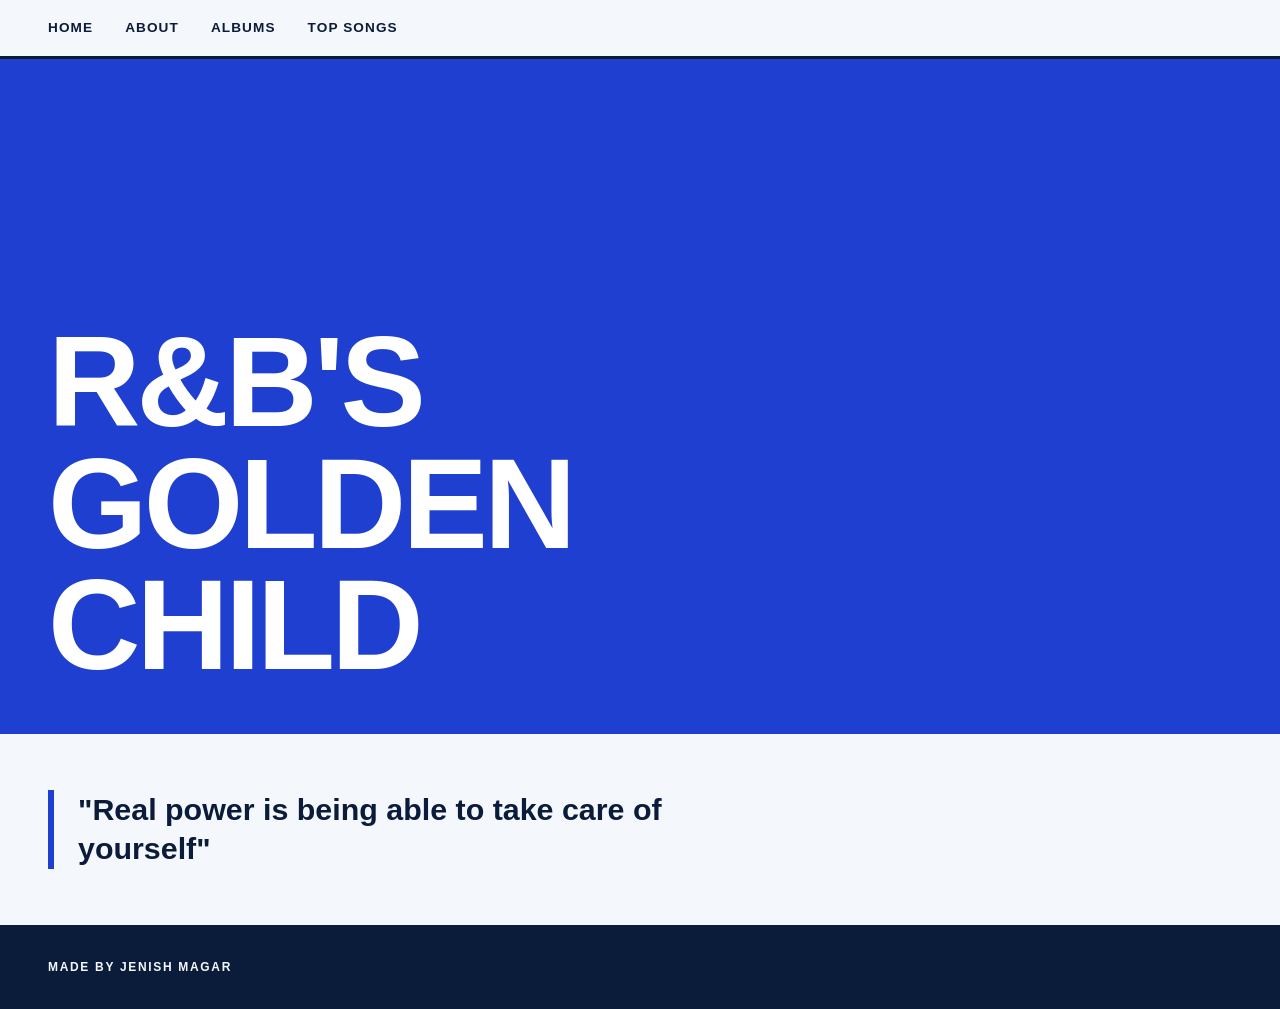
<file: index.html>
<!DOCTYPE html>
<html>
<head>
<title>DANIEL CEASAR SITE</title>
<link rel="stylesheet" href="style.css">
</head>
<body>

<div class="topnav">
<a href="index.html">HOME</a>
<a href="about.html">ABOUT</a>
<a href="albums.html">ALBUMS</a>
<a href="songs.html">TOP SONGS</a>
</div>

<div class="herobox">
<div class="herotext">
R&B'S GOLDEN CHILD
</div>
</div>

<div class="homeintro">
"Real power is being able to take care of yourself"
</div>

<div class="footerbox">
MADE BY JENISH MAGAR
</div>

</body>
</html>
</file>
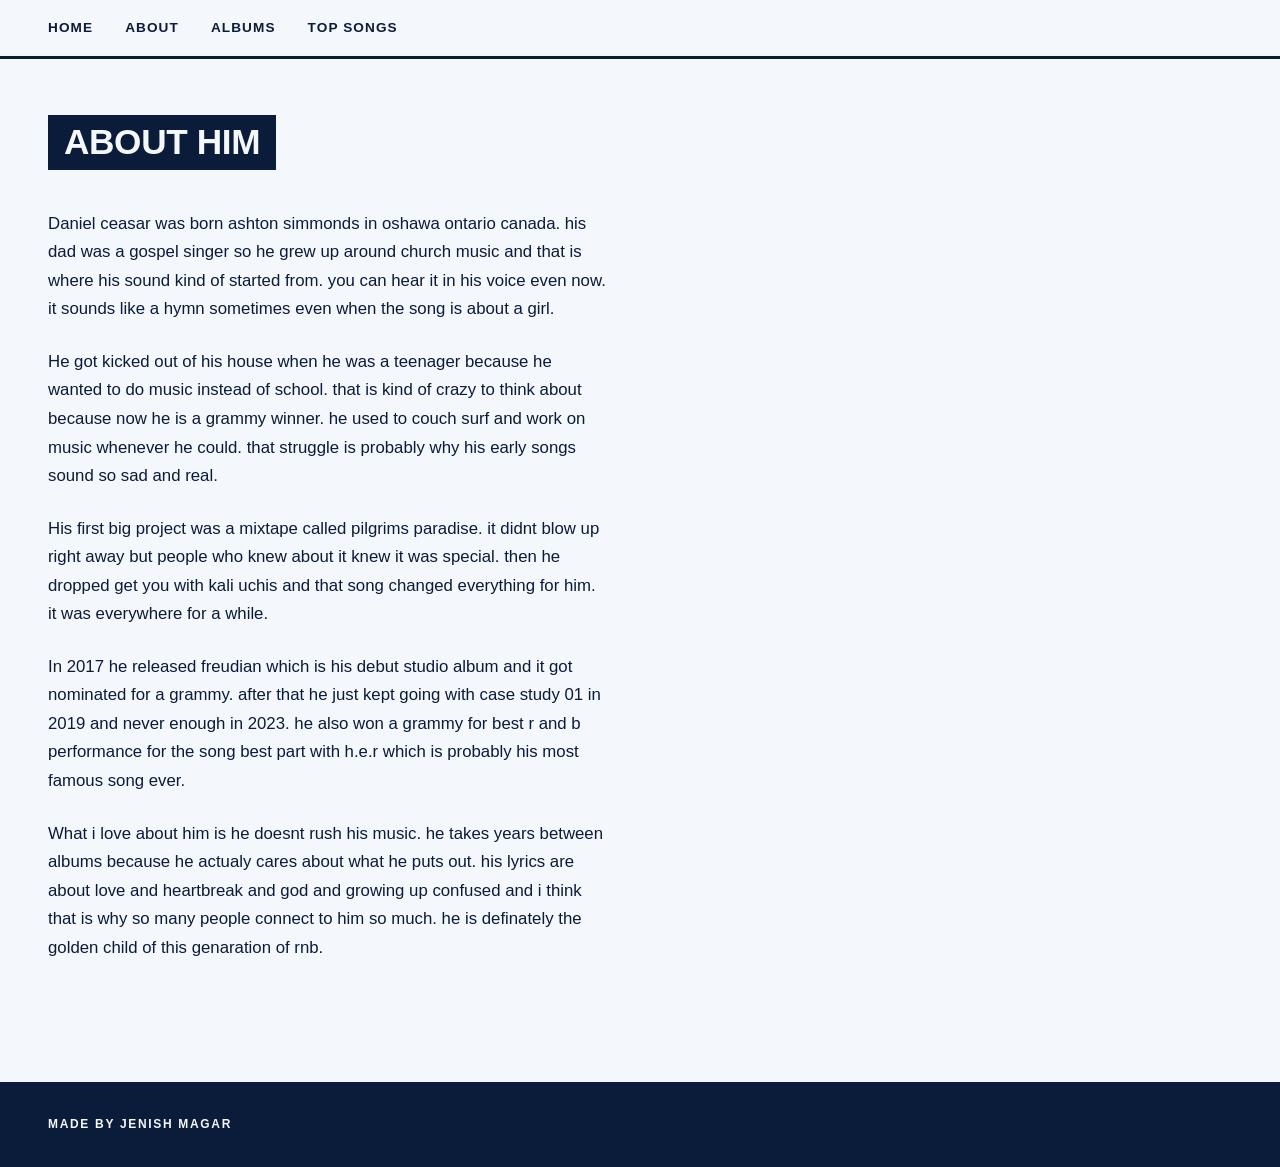
<file: about.html>
<!DOCTYPE html>
<html>
<head>
<title>ABOUT DANIEL CEASAR</title>
<link rel="stylesheet" href="style.css">
</head>
<body>

<div class="topnav">
<a href="index.html">HOME</a>
<a href="about.html">ABOUT</a>
<a href="albums.html">ALBUMS</a>
<a href="songs.html">TOP SONGS</a>
</div>

<div class="pagewrap">

<div class="pagetitle">ABOUT HIM</div>

<div class="texblock">
DANIEL CEASAR WAS BORN ASHTON SIMMONDS IN OSHAWA ONTARIO CANADA. HIS DAD WAS A GOSPEL SINGER SO HE GREW UP AROUND CHURCH MUSIC AND THAT IS WHERE HIS SOUND KIND OF STARTED FROM. YOU CAN HEAR IT IN HIS VOICE EVEN NOW. IT SOUNDS LIKE A HYMN SOMETIMES EVEN WHEN THE SONG IS ABOUT A GIRL.
</div>

<div class="texblock">
HE GOT KICKED OUT OF HIS HOUSE WHEN HE WAS A TEENAGER BECAUSE HE WANTED TO DO MUSIC INSTEAD OF SCHOOL. THAT IS KIND OF CRAZY TO THINK ABOUT BECAUSE NOW HE IS A GRAMMY WINNER. HE USED TO COUCH SURF AND WORK ON MUSIC WHENEVER HE COULD. THAT STRUGGLE IS PROBABLY WHY HIS EARLY SONGS SOUND SO SAD AND REAL.
</div>

<div class="texblock">
HIS FIRST BIG PROJECT WAS A MIXTAPE CALLED PILGRIMS PARADISE. IT DIDNT BLOW UP RIGHT AWAY BUT PEOPLE WHO KNEW ABOUT IT KNEW IT WAS SPECIAL. THEN HE DROPPED GET YOU WITH KALI UCHIS AND THAT SONG CHANGED EVERYTHING FOR HIM. IT WAS EVERYWHERE FOR A WHILE.
</div>

<div class="texblock">
IN 2017 HE RELEASED FREUDIAN WHICH IS HIS DEBUT STUDIO ALBUM AND IT GOT NOMINATED FOR A GRAMMY. AFTER THAT HE JUST KEPT GOING WITH CASE STUDY 01 IN 2019 AND NEVER ENOUGH IN 2023. HE ALSO WON A GRAMMY FOR BEST R AND B PERFORMANCE FOR THE SONG BEST PART WITH H.E.R WHICH IS PROBABLY HIS MOST FAMOUS SONG EVER.
</div>

<div class="texblock">
WHAT I LOVE ABOUT HIM IS HE DOESNT RUSH HIS MUSIC. HE TAKES YEARS BETWEEN ALBUMS BECAUSE HE ACTUALY CARES ABOUT WHAT HE PUTS OUT. HIS LYRICS ARE ABOUT LOVE AND HEARTBREAK AND GOD AND GROWING UP CONFUSED AND I THINK THAT IS WHY SO MANY PEOPLE CONNECT TO HIM SO MUCH. HE IS DEFINATELY THE GOLDEN CHILD OF THIS GENARATION OF RNB.
</div>

</div>

<div class="footerbox">
MADE BY JENISH MAGAR
</div>

</body>
</html>
</file>
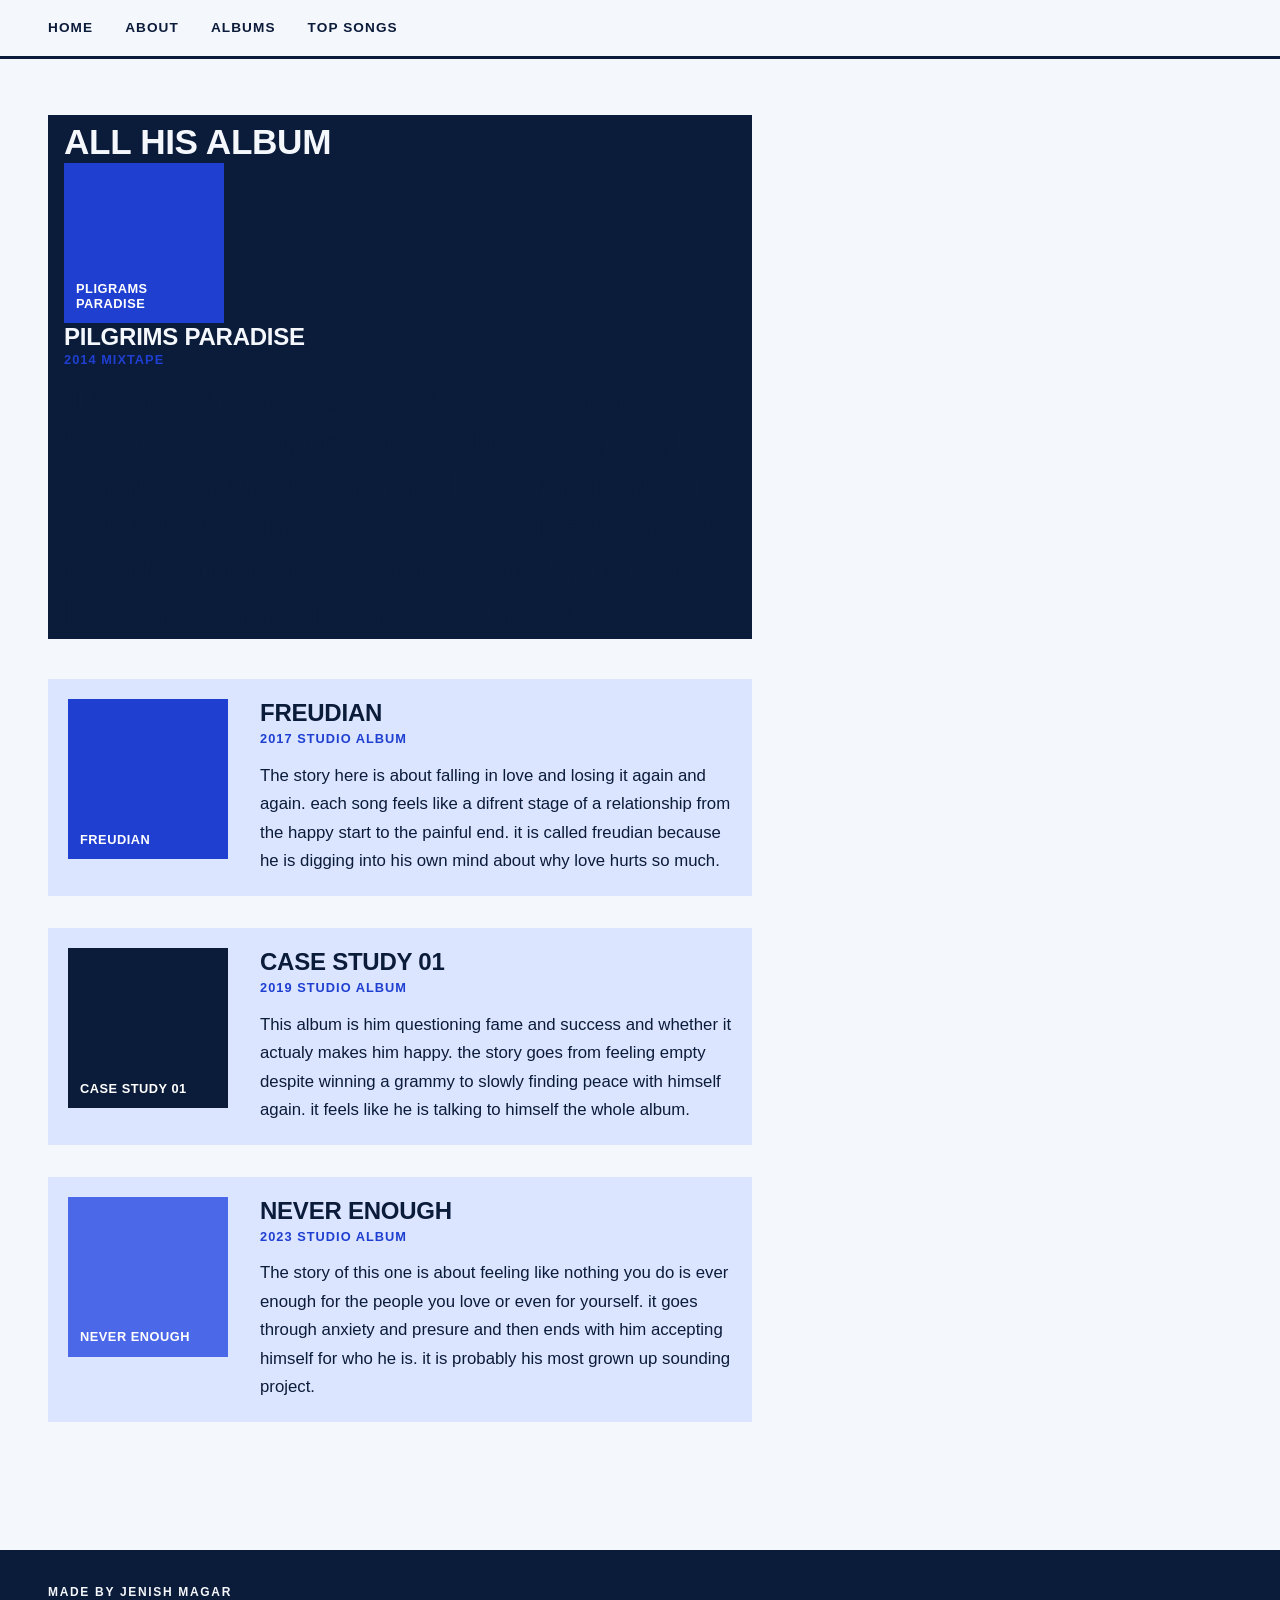
<file: albums.html>
<!DOCTYPE html>
<html>
<head>
<title>ALBUMS</title>
<link rel="stylesheet" href="style.css">
</head>
<body>

<div class="topnav">
<a href="index.html">HOME</a>
<a href="about.html">ABOUT</a>
<a href="albums.html">ALBUMS</a>
<a href="songs.html">TOP SONGS</a>
</div>

<div class="pagewrap">

<div class="pagetitle">ALL HIS ALBUM
  
    <div class="albuminfo">
  <div class="albumcover cover2">PLIGRAMS PARADISE</div>
    <div class="albumname">PILGRIMS PARADISE</div>
    <div class="albumyear">2014 MIXTAPE</div class="albumrow">
    <div class="albumtext">
    THIS IS WHERE IT ALL STARTED. THE STORY IS BASICALY A YOUNG GUY FEELING LOST AND CONFUSED ABOUT LIFE AND LOVE AND FAITH. IT SOUNDS ROUGH AND RAW BECAUSE HE MADE IT WITH NO MONEY AND NO LABEL. YOU CAN HEAR THE STRUGGLE IN EVERY TRACK.
    </div>
  </div>
</div>

<div class="albumrow">
  <div class="albumcover cover2">FREUDIAN</div>
  <div class="albuminfo">
    <div class="albumname">FREUDIAN</div>
    <div class="albumyear">2017 STUDIO ALBUM</div>
    <div class="albumtext">
    THE STORY HERE IS ABOUT FALLING IN LOVE AND LOSING IT AGAIN AND AGAIN. EACH SONG FEELS LIKE A DIFRENT STAGE OF A RELATIONSHIP FROM THE HAPPY START TO THE PAINFUL END. IT IS CALLED FREUDIAN BECAUSE HE IS DIGGING INTO HIS OWN MIND ABOUT WHY LOVE HURTS SO MUCH.
    </div>
  </div>
</div>

<div class="albumrow">
  <div class="albumcover cover3">CASE STUDY 01</div>
  <div class="albuminfo">
    <div class="albumname">CASE STUDY 01</div>
    <div class="albumyear">2019 STUDIO ALBUM</div>
    <div class="albumtext">
    THIS ALBUM IS HIM QUESTIONING FAME AND SUCCESS AND WHETHER IT ACTUALY MAKES HIM HAPPY. THE STORY GOES FROM FEELING EMPTY DESPITE WINNING A GRAMMY TO SLOWLY FINDING PEACE WITH HIMSELF AGAIN. IT FEELS LIKE HE IS TALKING TO HIMSELF THE WHOLE ALBUM.
    </div>
  </div>
</div>

<div class="albumrow">
  <div class="albumcover cover4">NEVER ENOUGH</div>
  <div class="albuminfo">
    <div class="albumname">NEVER ENOUGH</div>
    <div class="albumyear">2023 STUDIO ALBUM</div>
    <div class="albumtext">
    THE STORY OF THIS ONE IS ABOUT FEELING LIKE NOTHING YOU DO IS EVER ENOUGH FOR THE PEOPLE YOU LOVE OR EVEN FOR YOURSELF. IT GOES THROUGH ANXIETY AND PRESURE AND THEN ENDS WITH HIM ACCEPTING HIMSELF FOR WHO HE IS. IT IS PROBABLY HIS MOST GROWN UP SOUNDING PROJECT.
    </div>
  </div>
</div>

</div>

<div class="footerbox">
MADE BY JENISH MAGAR
</div>

</body>
</html>
</file>
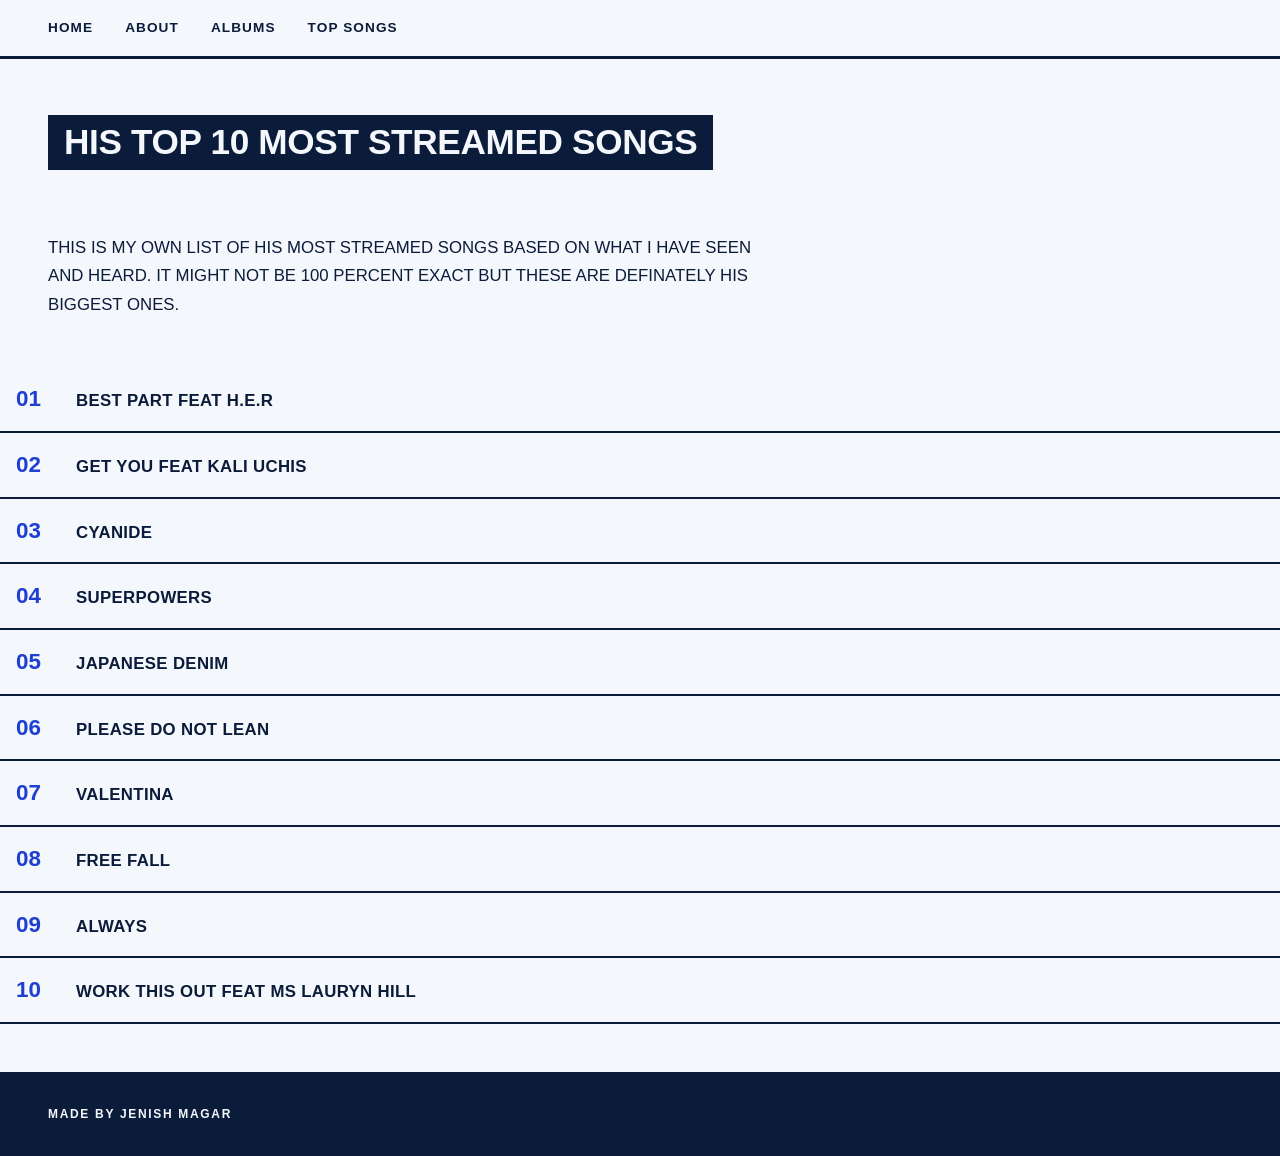
<file: songs.html>
<!DOCTYPE html>
<html>
<head>
<title>TOP SONGS</title>
<link rel="stylesheet" href="style.css">
</head>
<body>

<div class="topnav">
<a href="index.html">HOME</a>
<a href="about.html">ABOUT</a>
<a href="albums.html">ALBUMS</a>
<a href="songs.html">TOP SONGS</a>
</div>

<div class="pagewrap">

<div class="pagetitle">HIS TOP 10 MOST STREAMED SONGS</div>

<div class="texblock"></div>
THIS IS MY OWN LIST OF HIS MOST STREAMED SONGS BASED ON WHAT I HAVE SEEN AND HEARD. IT MIGHT NOT BE 100 PERCENT EXACT BUT THESE ARE DEFINATELY HIS BIGGEST ONES.
</div>

<div class="songrow"><div class="songnum">01</div><div class="songname">BEST PART FEAT H.E.R</div></div>
<div class="songrow"><div class="songnum">02</div><div class="songname">GET YOU FEAT KALI UCHIS</div></div>
<div class="songrow"><div class="songnum">03</div><div class="songname">CYANIDE</div></div>
<div class="songrow"><div class="songnum">04</div><div class="songname">SUPERPOWERS</div></div>
<div class="songrow"><div class="songnum">05</div><div class="songname">JAPANESE DENIM</div></div>
<div class="songrow"><div class="songnum">06</div><div class="songname">PLEASE DO NOT LEAN</div></div>
<div class="songrow"><div class="songnum">07</div><div class="songname">VALENTINA</div></div>
<div class="songrow"><div class="songnum">08</div><div class="songname">FREE FALL</div></div>
<div class="songrow"><div class="songnum">09</div><div class="songname">ALWAYS</div></div>
<div class="songrow"><div class="songnum">10</div><div class="songname">WORK THIS OUT FEAT MS LAURYN HILL</div></div>

</div>

<div class="footerbox">
MADE BY JENISH MAGAR
</div>

</body>
</html>
</file>
<file: style.css>
/* Daniel Caesar site: shared stylesheet (bold cobalt / light theme)
   Works with index.html, about.html, album.html, songs.html */

:root {
  --paper: #f4f7fb;
  --ink: #0b1b3a;
  --cobalt: #1f3fd1;
  --sky: #dbe5ff;
  --muted: #55648a;
  --font: "Helvetica Neue", Helvetica, Arial, sans-serif;
}

*, *::before, *::after { box-sizing: border-box; }

body {
  margin: 0;
  background: var(--paper);
  color: var(--ink);
  font-family: var(--font);
  font-size: 1.05rem;
  line-height: 1.7;
  -webkit-font-smoothing: antialiased;
}
/* TOP NAV BAR */

/* Navigation: left aligned bar with a heavy underline */
.topnav {
  position: sticky;
  top: 0;
  z-index: 10;
  display: flex;
  gap: 2rem;
  padding: 0 clamp(1rem, 5vw, 3rem);
  background: var(--paper);
  border-bottom: 3px solid var(--ink);
}

.topnav a {
  padding: 1rem 0 0.85rem;
  color: var(--ink);
  text-decoration: none;
  font-weight: 700;
  font-size: 0.85rem;
  letter-spacing: 0.08em;
  border-bottom: 6px solid transparent;
  margin-bottom: -3px;
}

a:focus-visible {
  outline: 3px solid var(--cobalt);
  outline-offset: 3px;
}

/* Home: full cobalt block, type sits bottom left */
.herobox {
  display: flex;
  align-items: flex-end;
  min-height: 75vh;
  padding: clamp(1.5rem, 5vw, 3rem);
  background: var(--cobalt);
  color: #fff;
}

.herotext {
  max-width: 12ch;
  font-size: clamp(3rem, 12vw, 8rem);
  font-weight: 800;
  line-height: 0.95;
  letter-spacing: -0.03em;
}

.homeintro {
  max-width: 40rem;
  margin: 3.5rem clamp(1.5rem, 5vw, 3rem);
  padding-left: 1.5rem;
  border-left: 6px solid var(--cobalt);
  font-size: clamp(1.3rem, 3vw, 1.9rem);
  font-weight: 600;
  line-height: 1.3;
}

/* Inner pages */
.pagewrap {
  max-width: 50rem;
  margin: 0 auto 0 0;
  padding: 3.5rem clamp(1.5rem, 5vw, 3rem) 3rem;
}

.pagetitle {
  display: inline-block;
  margin-bottom: 2.5rem;
  padding: 0.4rem 1rem;
  background: var(--ink);
  color: var(--paper);
  font-size: clamp(1.4rem, 4vw, 2.2rem);
  font-weight: 800;
  letter-spacing: -0.01em;
  line-height: 1.2;
}
/* HOME PAGE MIDDLE TEXT */
/* Body text: lowercase softens the all-caps source text.
   Delete the text-transform lines to show it exactly as typed. */
.texblock,
.albumtext {
  max-width: 60ch;
  margin: 0 0 1.5rem;
  color: var(--ink);
  text-transform: lowercase;
}

.texblock::first-letter,
.albumtext::first-letter { text-transform: uppercase; }

/* Albums */
.albumrow {
  display: flex;
  gap: 2rem;
  align-items: flex-start;
  margin-bottom: 2rem;
  padding: 1.25rem;
  background: var(--sky);
}

.albumcover {
  flex: 0 0 10rem;
  width: 10rem;
  aspect-ratio: 1;
  display: flex;
  align-items: flex-end;
  padding: 0.75rem;
  color: #fff;
  font-weight: 800;
  font-size: 0.8rem;
  letter-spacing: 0.04em;
  line-height: 1.2;
  background: var(--cobalt);
}

.cover2 { background: var(--cobalt); }
.cover3 { background: var(--ink); }
.cover4 { background: #4a68e8; }

.albuminfo { flex: 1; min-width: 0; }

.albumname {
  font-size: 1.5rem;
  font-weight: 800;
  letter-spacing: -0.01em;
  line-height: 1.2;
}

.albumyear {
  margin-bottom: 0.75rem;
  font-size: 0.8rem;
  font-weight: 700;
  letter-spacing: 0.08em;
  color: var(--cobalt);
}

.albumtext { margin-bottom: 0; }

/* Songs */
.songrow {
  display: flex;
  align-items: baseline;
  gap: 1.25rem;
  padding: 0.8rem 1rem;
  border-bottom: 2px solid var(--ink);
}

.songrow:first-of-type { border-top: 2px solid var(--ink); }

.songnum {
  flex: 0 0 2.5rem;
  font-size: 1.4rem;
  font-weight: 800;
  font-variant-numeric: tabular-nums;
  color: var(--cobalt);
}

.songname { font-weight: 600; letter-spacing: 0.02em; }

/* Footer */
.footerbox {
  margin-top: 3rem;
  padding: 2rem clamp(1.5rem, 5vw, 3rem);
  background: var(--ink);
  color: var(--paper);
  font-size: 0.75rem;
  font-weight: 700;
  letter-spacing: 0.14em;
}

/* Small screens */
@media (max-width: 36rem) {
  .topnav { gap: 1.1rem; }
  .topnav a { font-size: 0.72rem; letter-spacing: 0.04em; }
  .albumrow { flex-direction: column; gap: 1rem; }
  .albumcover { width: 100%; max-width: 12rem; flex-basis: auto; }
}
</file>
